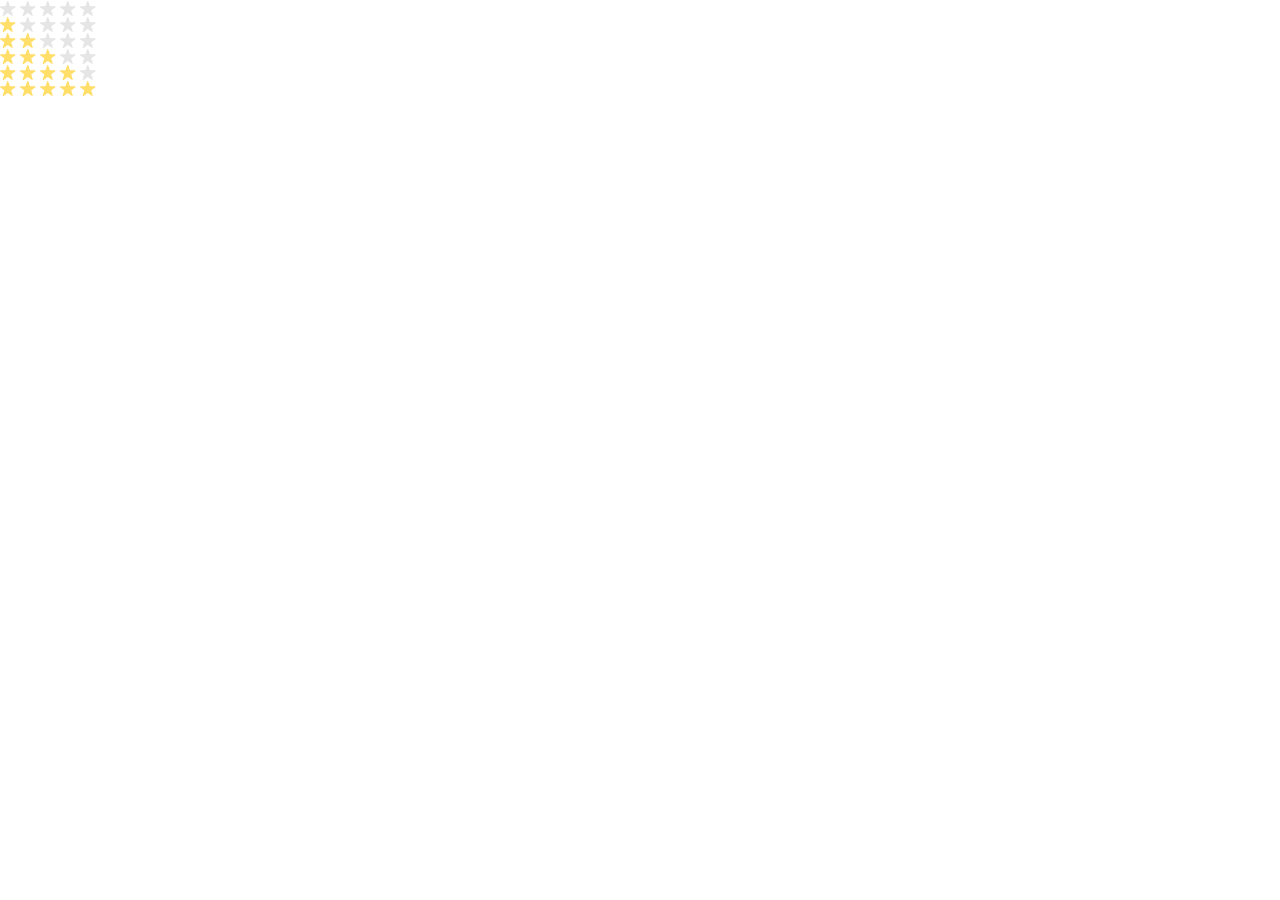
<file: index.html>
<!doctype html><html lang="en"><head><meta charset="utf-8"><meta name="viewport" content="width=device-width, user-scalable=no, initial-scale=1.0, maximum-scale=1.0, minimum-scale=1.0"><title>Stars</title><link rel="stylesheet" href="index.a348c165.css"></head><body> <div class="stars stars--0"> <div class="stars__star"></div> <div class="stars__star"></div> <div class="stars__star"></div> <div class="stars__star"></div> <div class="stars__star"></div> </div> <div class="stars stars--1"> <div class="stars__star"></div> <div class="stars__star"></div> <div class="stars__star"></div> <div class="stars__star"></div> <div class="stars__star"></div> </div> <div class="stars stars--2"> <div class="stars__star"></div> <div class="stars__star"></div> <div class="stars__star"></div> <div class="stars__star"></div> <div class="stars__star"></div> </div> <div class="stars stars--3"> <div class="stars__star"></div> <div class="stars__star"></div> <div class="stars__star"></div> <div class="stars__star"></div> <div class="stars__star"></div> </div> <div class="stars stars--4"> <div class="stars__star"></div> <div class="stars__star"></div> <div class="stars__star"></div> <div class="stars__star"></div> <div class="stars__star"></div> </div> <div class="stars stars--5"> <div class="stars__star"></div> <div class="stars__star"></div> <div class="stars__star"></div> <div class="stars__star"></div> <div class="stars__star"></div> </div> </body></html>
</file>
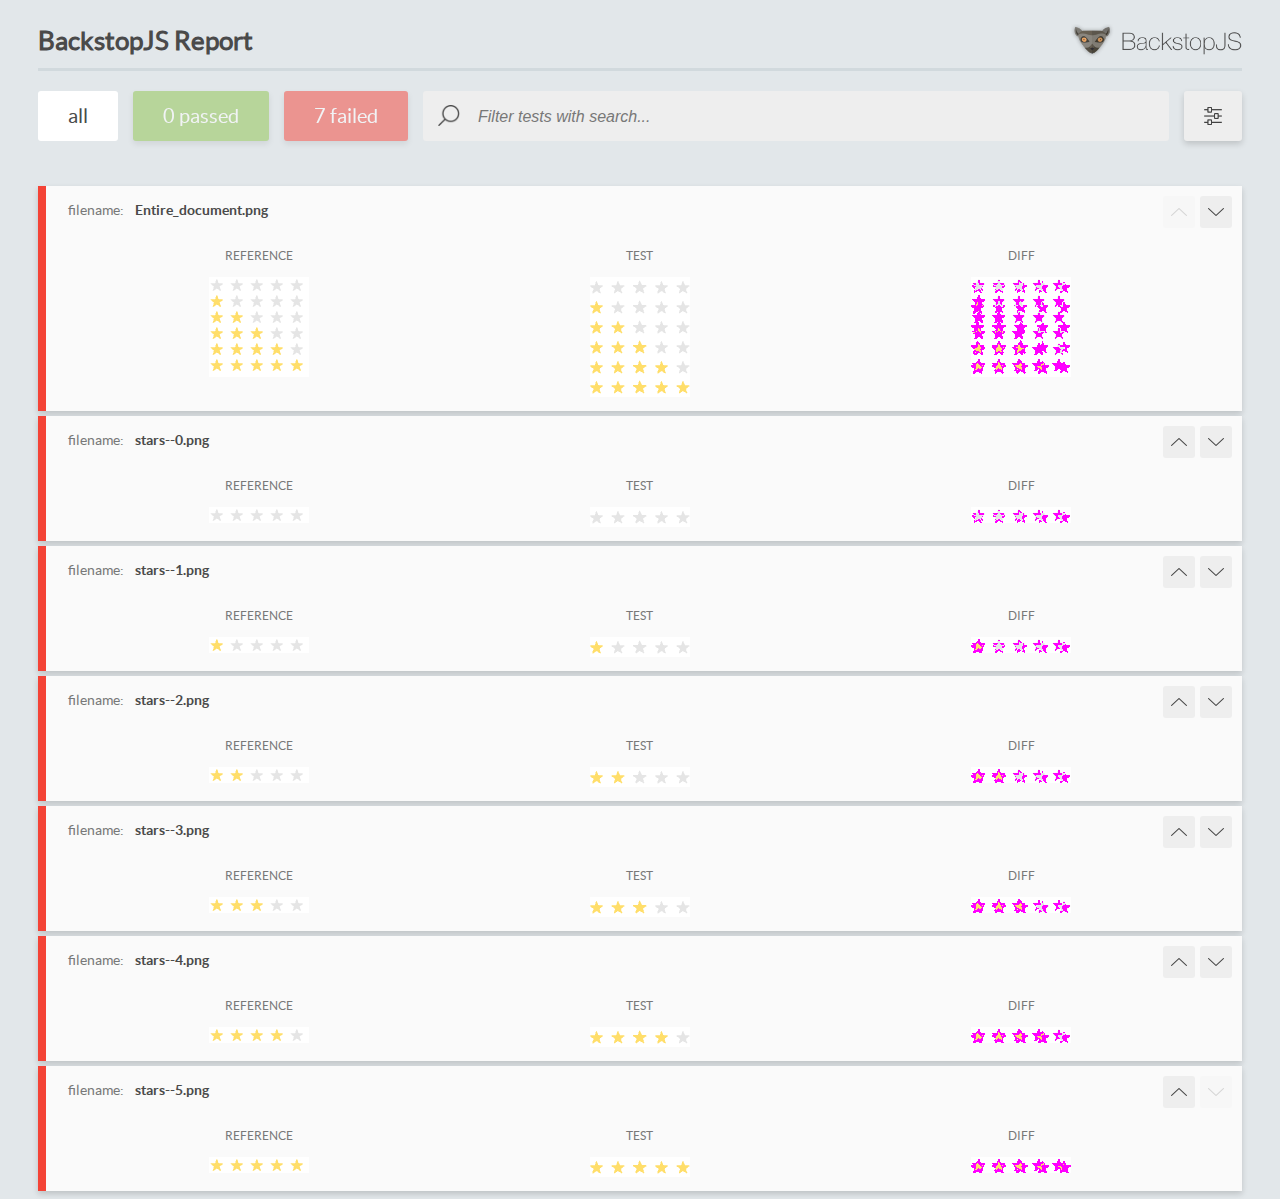
<file: report/html_report/index.html>
<!DOCTYPE html>
<html>
  <head>
    <meta charset="utf-8">
    <!-- Disable Cache -->
    <meta http-equiv="Cache-Control" content="no-cache, no-store, must-revalidate">
    <meta http-equiv="Pragma" content="no-cache">
    <meta http-equiv="Expires" content="0">

    <title>BackstopJS Report</title>

    <style>
      @font-face {
          font-family: 'latoregular';
          src: url('./assets/fonts/lato-regular-webfont.woff2') format('woff2'),
              url('./assets/fonts/lato-regular-webfont.woff') format('woff');
          font-weight: 400;
          font-style: normal;
      }
      @font-face {
          font-family: 'latobold';
          src: url('./assets/fonts/lato-bold-webfont.woff2') format('woff2'),
              url('./assets/fonts/lato-bold-webfont.woff') format('woff');
          font-weight: 700;
          font-style: normal;
      }

      .ReactModal__Body--open {
          overflow: hidden;
      }
      .ReactModal__Body--open .header {
        display: none;
      }

    </style>
  </head>
  <body style="background-color: #E2E7EA">
    <div id="root">

    </div>
    <script>
      function report (report) { // eslint-disable-line no-unused-vars
        window.tests = report;
      }
    </script>
    <script src="config.js"></script>
    <script src="index_bundle.js"></script>
  </body>
</html>
</file>
<file: index.a348c165.css>
body{margin:0}.stars{display:flex}.stars__star{background-image:url(star.822d561e.svg);background-position:50%;background-repeat:no-repeat;background-size:contain;width:16px;height:16px}.stars__star:not(:last-child){margin-right:4px}.stars--1 .stars__star:nth-child(-n+1),.stars--2 .stars__star:nth-child(-n+2),.stars--3 .stars__star:nth-child(-n+3),.stars--4 .stars__star:nth-child(-n+4),.stars--5 .stars__star:nth-child(-n+5){background-image:url(star-active.edda4c43.svg)}
/*# sourceMappingURL=index.a348c165.css.map */
</file>
